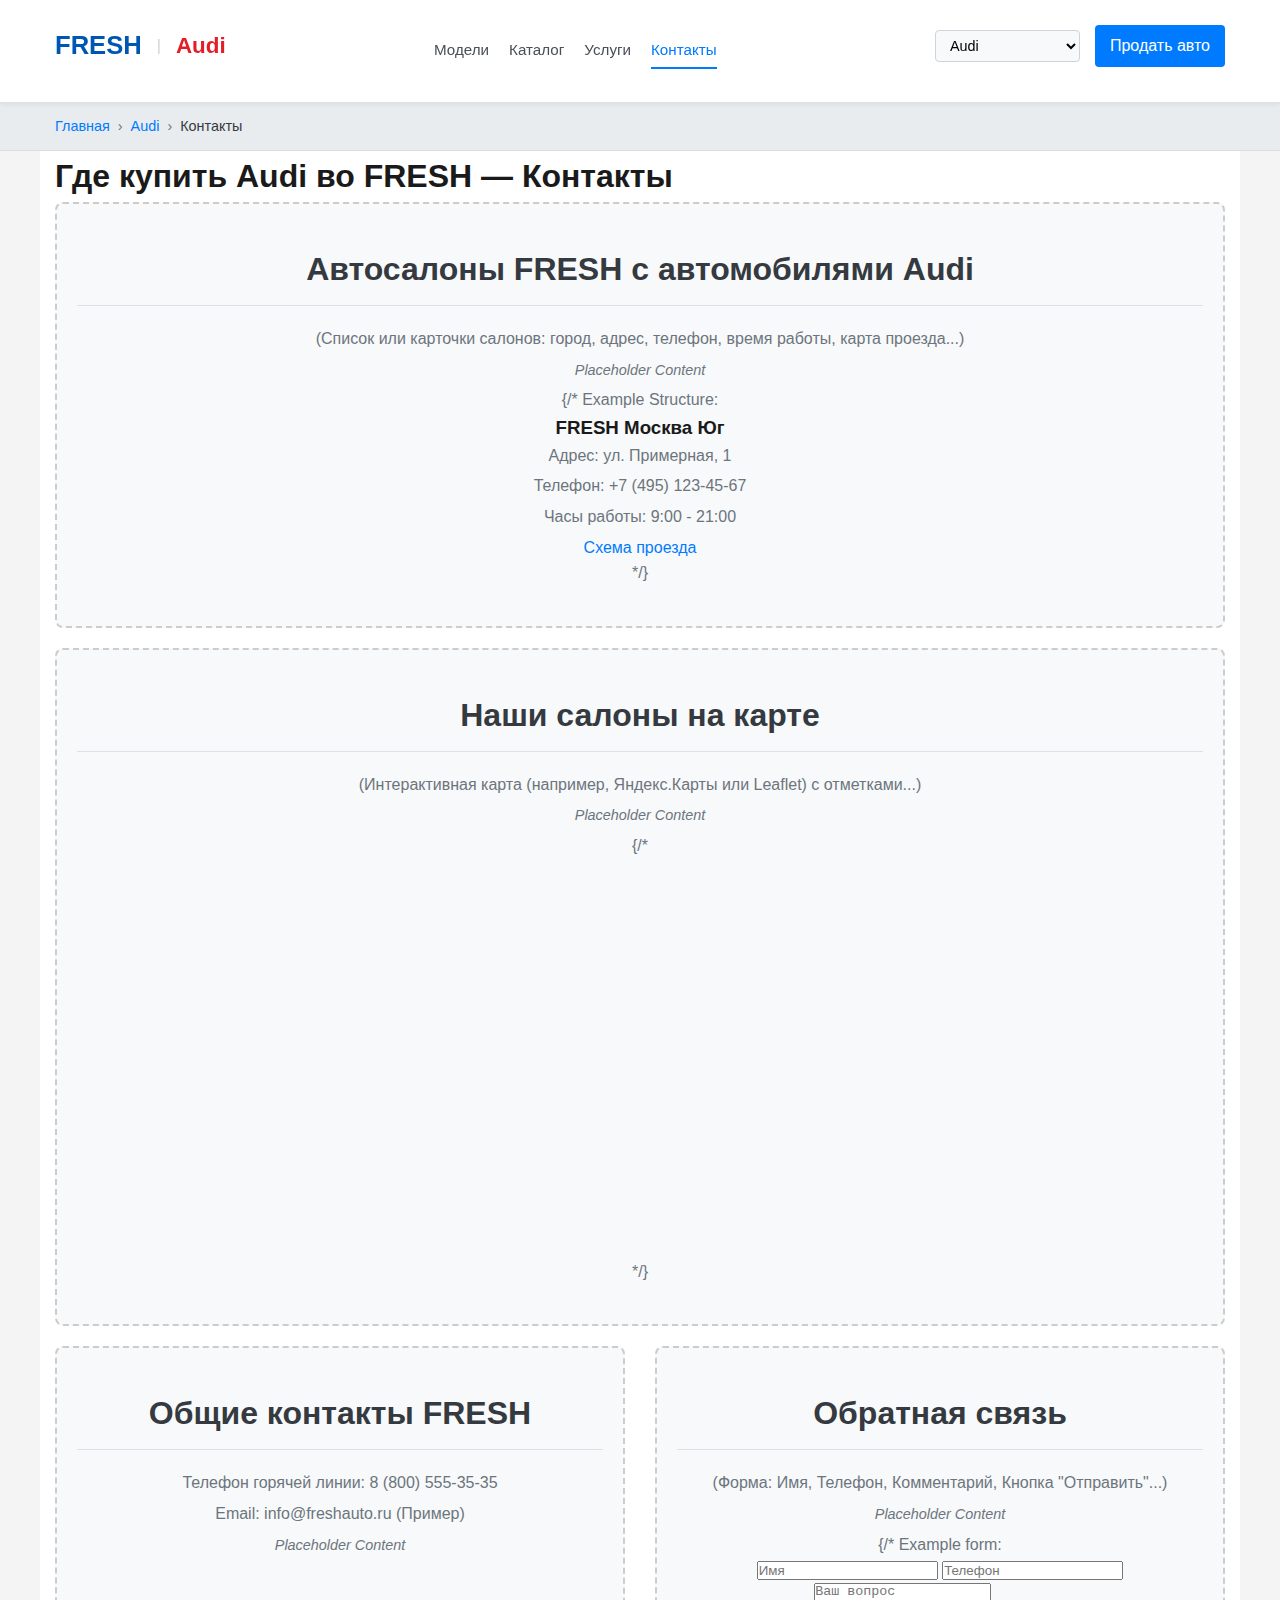
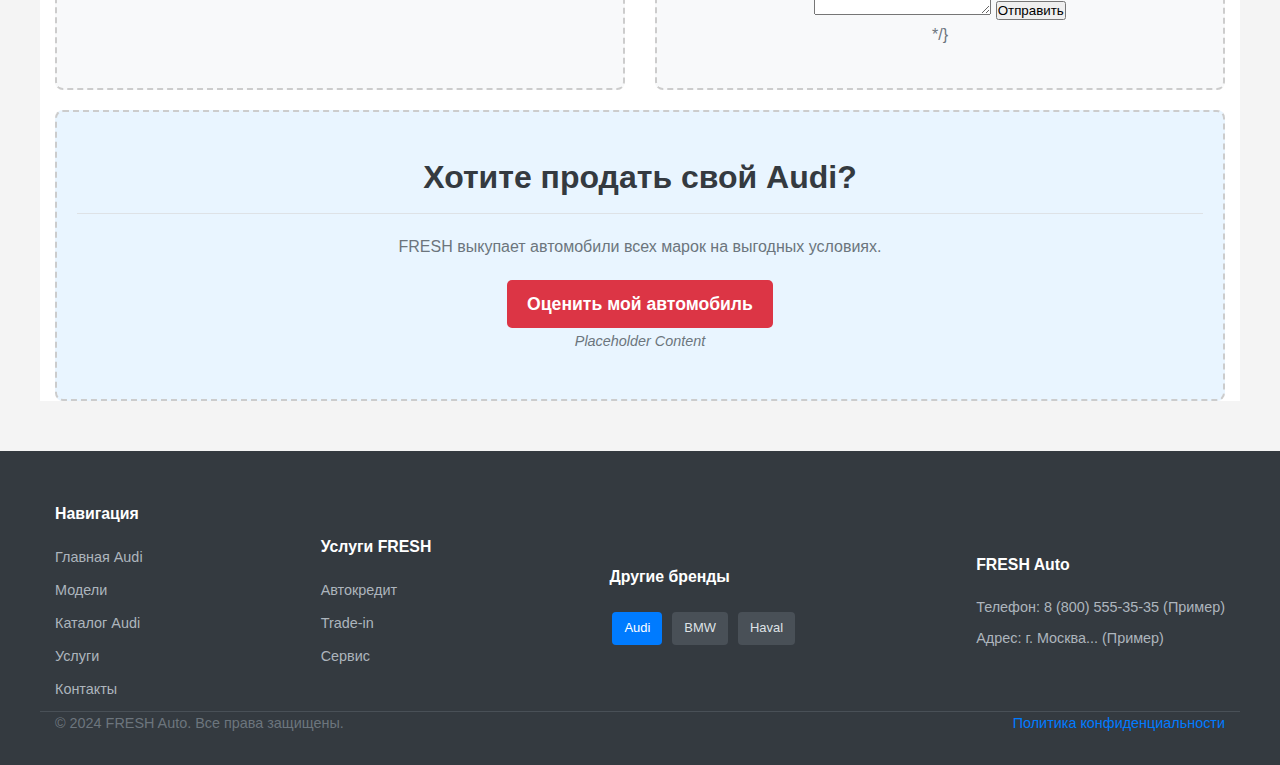
<file: contacts.html>
<!DOCTYPE html>
<html lang="ru">
<head>
    <meta charset="UTF-8">
    <meta name="viewport" content="width=device-width, initial-scale=1.0">
    <title>Где купить Audi во FRESH - Контакты</title>
    <link rel="stylesheet" href="style.css">
    <!-- TODO: Add Leaflet CSS if using interactive map -->
    <!-- <link rel="stylesheet" href="https://unpkg.com/leaflet@1.7.1/dist/leaflet.css" /> -->
</head>
<body>
    <header class="site-header">
         <div class="container header-container">
            <div class="logo-area">
                <a href="index.html" class="main-logo">FRESH</a>
                <span class="separator">|</span>
                <a href="index.html" class="brand-logo">
                    <span class="brand-name">Audi</span>
                </a>
            </div>
            <nav class="main-nav">
                 <ul>
                    <li><a href="index.html#models">Модели</a></li>
                    <li><a href="catalog.html">Каталог</a></li>
                    <li><a href="services.html">Услуги</a></li>
                    <li><a href="contacts.html" class="active">Контакты</a></li>
                </ul>
            </nav>
            <div class="header-actions">
                 <select class="brand-switcher" onchange="if(this.value) window.location.href=this.value;">
                    <option value="">Другой бренд...</option>
                    <option value="index.html" selected>Audi</option>
                    <option value="#">BMW (Пример)</option>
                    <option value="#">Haval (Пример)</option>
                </select>
                <a href="#" class="sell-button">Продать авто</a>
            </div>
        </div>
    </header>

    <main>
        <nav aria-label="breadcrumb" class="breadcrumbs">
            <div class="container">
                <ol>
                   <li><a href="index.html">Главная</a></li>
                   <li><a href="index.html">Audi</a></li>
                   <li><span>Контакты</span></li>
                </ol>
            </div>
        </nav>

        <div class="container content-area">
             <h1>Где купить Audi во FRESH — Контакты</h1>

             <section id="salons" class="content-block placeholder-block">
                <h2>Автосалоны FRESH с автомобилями Audi</h2>
                 <p>(Список или карточки салонов: город, адрес, телефон, время работы, карта проезда...)</p>
                <p><i>Placeholder Content</i></p>
                {/* Example Structure: 
                <div class="salon-card">
                    <h3>FRESH Москва Юг</h3>
                    <p>Адрес: ул. Примерная, 1</p>
                    <p>Телефон: +7 (495) 123-45-67</p>
                    <p>Часы работы: 9:00 - 21:00</p>
                    <a href="#">Схема проезда</a>
                </div>
                */}
            </section>

            <section id="map" class="content-block placeholder-block">
                <h2>Наши салоны на карте</h2>
                 <p>(Интерактивная карта (например, Яндекс.Карты или Leaflet) с отметками...)</p>
                 <p><i>Placeholder Content</i></p>
                 {/* <div id="map-container" style="height: 400px;"></div> */}
            </section>

            <div class="contacts-feedback-grid" style="display: grid; grid-template-columns: repeat(auto-fit, minmax(300px, 1fr)); gap: 30px;">
                 <section id="general-contacts" class="content-block placeholder-block">
                    <h2>Общие контакты FRESH</h2>
                    <p>Телефон горячей линии: 8 (800) 555-35-35</p>
                    <p>Email: info@freshauto.ru (Пример)</p>
                     <p><i>Placeholder Content</i></p>
                </section>

                 <section id="feedback-form" class="content-block placeholder-block">
                    <h2>Обратная связь</h2>
                    <p>(Форма: Имя, Телефон, Комментарий, Кнопка "Отправить"...)</p>
                     <p><i>Placeholder Content</i></p>
                     {/* Example form: 
                     <form>
                         <input type="text" placeholder="Имя">
                         <input type="tel" placeholder="Телефон">
                         <textarea placeholder="Ваш вопрос"></textarea>
                         <button type="submit">Отправить</button>
                     </form>
                     */}
                </section>
            </div>

            <section id="sell-cta" class="content-block placeholder-block" style="text-align: center; background-color: #e9f5ff;">
                <h2>Хотите продать свой Audi?</h2>
                <p>FRESH выкупает автомобили всех марок на выгодных условиях.</p>
                <a href="#" class="cta-button" style="margin-top: 15px;">Оценить мой автомобиль</a>
                 <p><i>Placeholder Content</i></p>
            </section>
        </div>
    </main>

    <footer class="site-footer">
        <!-- Footer content remains the same as index.html -->
       <div class="container footer-container">
            <div class="footer-column">
                <h3>Навигация</h3>
                <ul>
                   <li><a href="index.html">Главная Audi</a></li>
                   <li><a href="index.html#models">Модели</a></li>
                   <li><a href="catalog.html">Каталог Audi</a></li>
                   <li><a href="services.html">Услуги</a></li>
                   <li><a href="contacts.html">Контакты</a></li>
                </ul>
            </div>
            <div class="footer-column">
                <h3>Услуги FRESH</h3>
                <ul>
                  <li><a href="#">Автокредит</a></li>
                  <li><a href="#">Trade-in</a></li>
                  <li><a href="#">Сервис</a></li>
                </ul>
            </div>
             <div class="footer-column">
                <h3>Другие бренды</h3>
                <div class="footer-brands">
                    <a href="index.html" class="active">Audi</a>
                    <a href="#">BMW</a>
                    <a href="#">Haval</a>
                </div>
            </div>
             <div class="footer-column">
                <h3>FRESH Auto</h3>
                <p>Телефон: 8 (800) 555-35-35 (Пример)</p>
                <p>Адрес: г. Москва... (Пример)</p>
            </div>
        </div>
         <div class="container copyright">
            &copy; 2024 FRESH Auto. Все права защищены.
             <a href="#" style="margin-left: 15px;">Политика конфиденциальности</a>
        </div>
    </footer>

    <script src="script.js"></script>
    <!-- TODO: Add Leaflet JS if using interactive map -->
    <!-- <script src="https://unpkg.com/leaflet@1.7.1/dist/leaflet.js"></script> -->
    <!-- <script> /* Init map here */ </script> -->
</body>
</html>
</file>
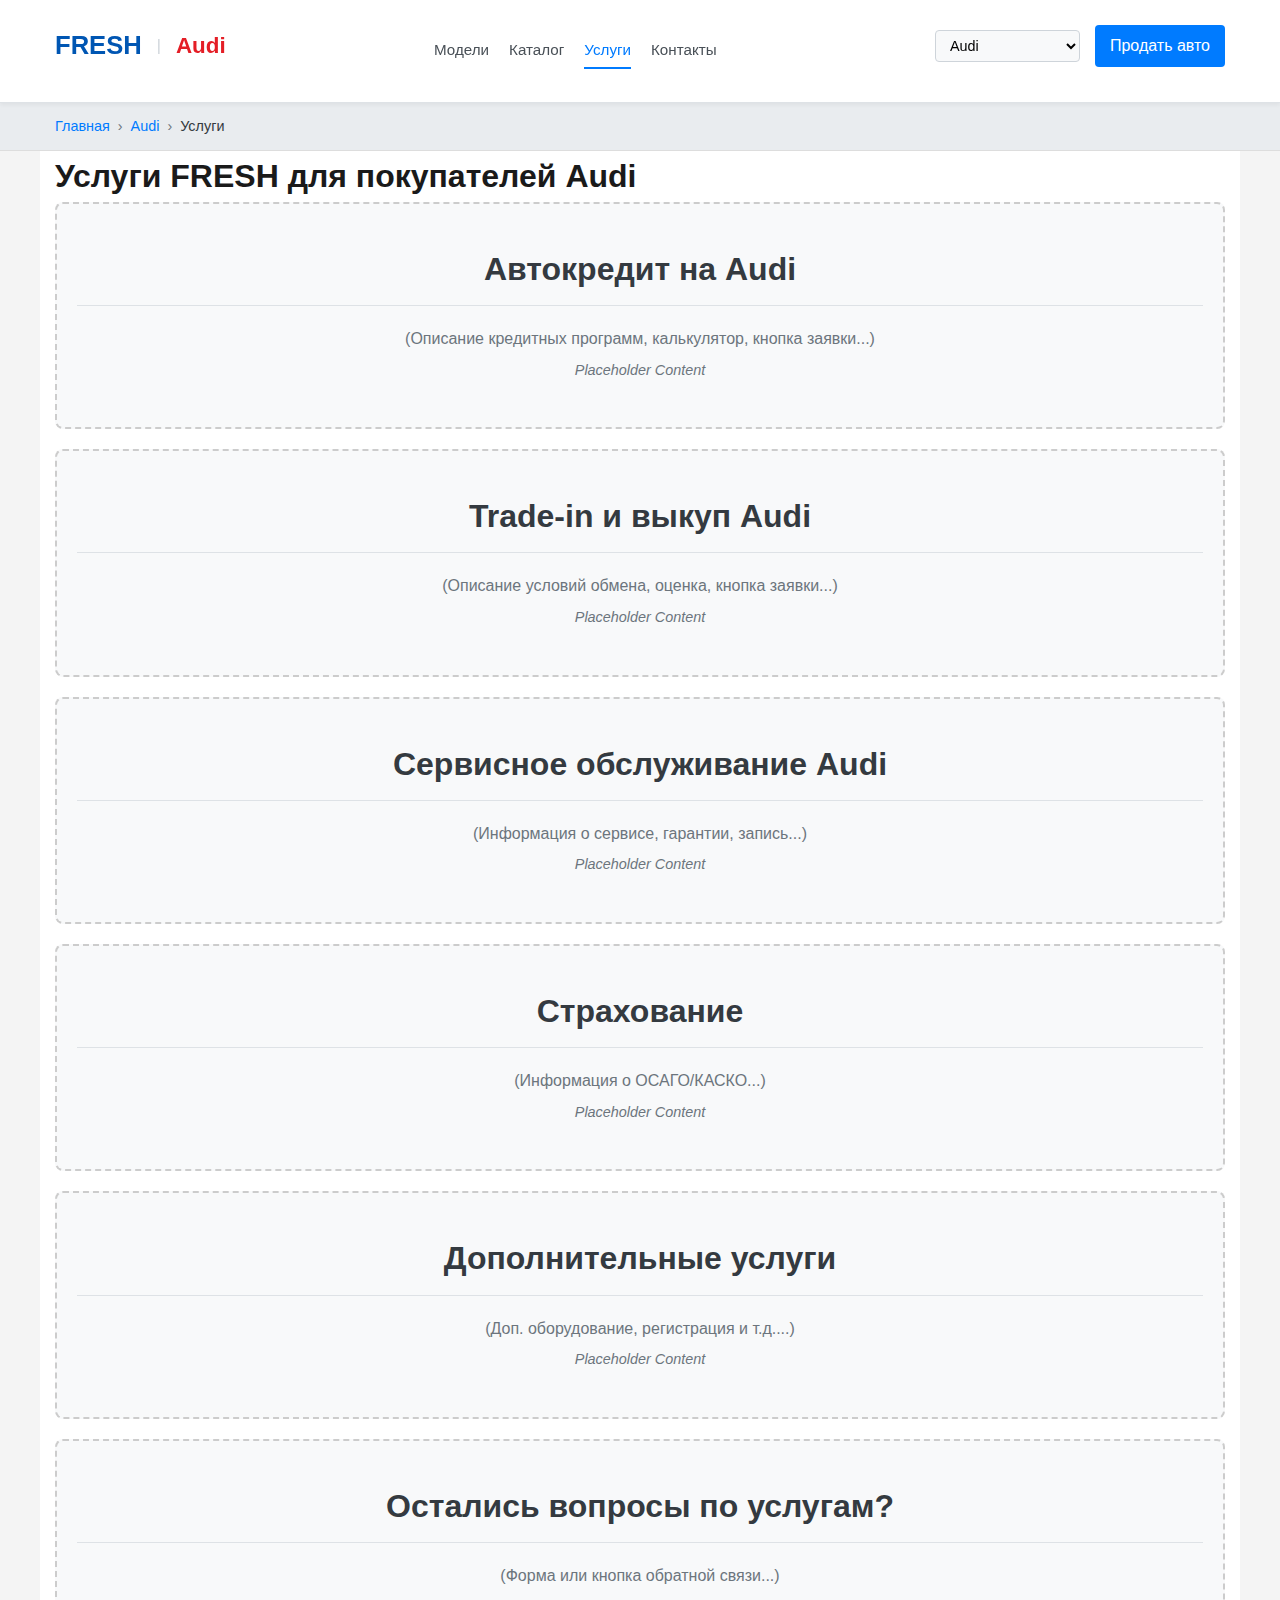
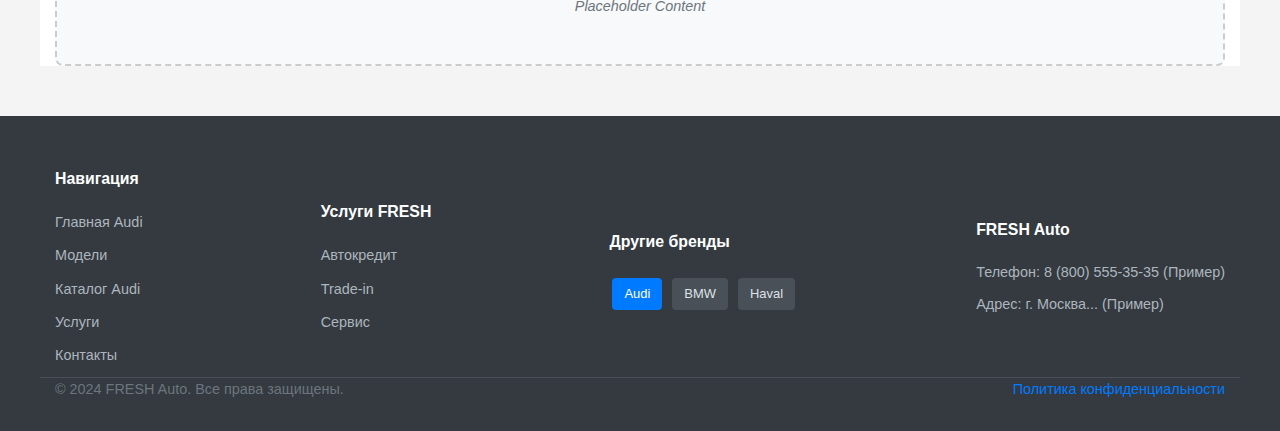
<file: services.html>
<!DOCTYPE html>
<html lang="ru">
<head>
    <meta charset="UTF-8">
    <meta name="viewport" content="width=device-width, initial-scale=1.0">
    <title>Услуги FRESH для покупателей Audi</title>
    <link rel="stylesheet" href="style.css">
</head>
<body>
    <header class="site-header">
        <div class="container header-container">
            <div class="logo-area">
                <a href="index.html" class="main-logo">FRESH</a>
                <span class="separator">|</span>
                <a href="index.html" class="brand-logo">
                    <span class="brand-name">Audi</span>
                </a>
            </div>
            <nav class="main-nav">
                 <ul>
                    <li><a href="index.html#models">Модели</a></li>
                    <li><a href="catalog.html">Каталог</a></li>
                    <li><a href="services.html" class="active">Услуги</a></li>
                    <li><a href="contacts.html">Контакты</a></li>
                </ul>
            </nav>
            <div class="header-actions">
                 <select class="brand-switcher" onchange="if(this.value) window.location.href=this.value;">
                    <option value="">Другой бренд...</option>
                    <option value="index.html" selected>Audi</option>
                    <option value="#">BMW (Пример)</option>
                    <option value="#">Haval (Пример)</option>
                </select>
                <a href="#" class="sell-button">Продать авто</a>
            </div>
        </div>
    </header>

    <main>
        <nav aria-label="breadcrumb" class="breadcrumbs">
            <div class="container">
                <ol>
                    <li><a href="index.html">Главная</a></li>
                    <li><a href="index.html">Audi</a></li>
                    <li><span>Услуги</span></li>
                </ol>
            </div>
        </nav>

        <div class="container content-area">
             <h1>Услуги FRESH для покупателей Audi</h1>

             <section id="credit" class="content-block placeholder-block">
                <h2>Автокредит на Audi</h2>
                <p>(Описание кредитных программ, калькулятор, кнопка заявки...)</p>
                <p><i>Placeholder Content</i></p>
            </section>

            <section id="tradein" class="content-block placeholder-block">
                <h2>Trade-in и выкуп Audi</h2>
                <p>(Описание условий обмена, оценка, кнопка заявки...)</p>
                <p><i>Placeholder Content</i></p>
            </section>

            <section id="service" class="content-block placeholder-block">
                <h2>Сервисное обслуживание Audi</h2>
                <p>(Информация о сервисе, гарантии, запись...)</p>
                <p><i>Placeholder Content</i></p>
            </section>

             <section id="insurance" class="content-block placeholder-block">
                <h2>Страхование</h2>
                <p>(Информация о ОСАГО/КАСКО...)</p>
                <p><i>Placeholder Content</i></p>
            </section>

            <section id="other-services" class="content-block placeholder-block">
                <h2>Дополнительные услуги</h2>
                 <p>(Доп. оборудование, регистрация и т.д....)</p>
                <p><i>Placeholder Content</i></p>
            </section>

             <section id="cta-services" class="content-block placeholder-block">
                <h2>Остались вопросы по услугам?</h2>
                <p>(Форма или кнопка обратной связи...)</p>
                 <p><i>Placeholder Content</i></p>
            </section>
        </div>
    </main>

    <footer class="site-footer">
       <div class="container footer-container">
            <div class="footer-column">
                <h3>Навигация</h3>
                <ul>
                   <li><a href="index.html">Главная Audi</a></li>
                   <li><a href="index.html#models">Модели</a></li>
                   <li><a href="catalog.html">Каталог Audi</a></li>
                   <li><a href="services.html">Услуги</a></li>
                   <li><a href="contacts.html">Контакты</a></li>
                </ul>
            </div>
            <div class="footer-column">
                <h3>Услуги FRESH</h3>
                <ul>
                  <li><a href="#">Автокредит</a></li>
                  <li><a href="#">Trade-in</a></li>
                  <li><a href="#">Сервис</a></li>
                </ul>
            </div>
             <div class="footer-column">
                <h3>Другие бренды</h3>
                <div class="footer-brands">
                    <a href="index.html" class="active">Audi</a>
                    <a href="#">BMW</a>
                    <a href="#">Haval</a>
                </div>
            </div>
             <div class="footer-column">
                <h3>FRESH Auto</h3>
                <p>Телефон: 8 (800) 555-35-35 (Пример)</p>
                <p>Адрес: г. Москва... (Пример)</p>
            </div>
        </div>
         <div class="container copyright">
            &copy; 2024 FRESH Auto. Все права защищены.
             <a href="#" style="margin-left: 15px;">Политика конфиденциальности</a>
        </div>
    </footer>

    <script src="script.js"></script>
</body>
</html>
</file>
<file: style.css>
/* Basic Reset & Body */
* {
    box-sizing: border-box;
    margin: 0;
    padding: 0;
}

body {
    font-family: -apple-system, BlinkMacSystemFont, "Segoe UI", Roboto, "Helvetica Neue", Arial, sans-serif;
    line-height: 1.6;
    color: #333;
    background-color: #f8f9fa; /* Lighter gray background */
}

a {
    color: #007bff;
    text-decoration: none;
}

a:hover {
    text-decoration: underline;
}

img {
    max-width: 100%;
    height: auto;
    display: block;
}

/* Container */
.container {
    max-width: 1200px;
    margin: 0 auto;
    padding: 0 15px;
}

/* Header */
.site-header {
    background-color: #fff;
    padding: 10px 0;
    border-bottom: 1px solid #dee2e6;
    position: sticky;
    top: 0;
    z-index: 1000; /* Ensure header is above other content */
    box-shadow: 0 2px 4px rgba(0,0,0,0.05);
}

.header-container {
    display: flex;
    justify-content: space-between;
    align-items: center;
    flex-wrap: wrap; /* Allow wrapping on smaller screens */
}

.logo-area {
    display: flex;
    align-items: center;
    margin-bottom: 10px; /* Spacing when wrapped */
}

.main-logo {
    font-weight: bold;
    font-size: 1.6em;
    color: #0056b3;
}

.separator {
    margin: 0 15px;
    color: #ced4da;
}

.brand-logo {
    display: flex;
    align-items: center;
}

.brand-logo-img {
    height: 35px; /* Adjust as needed */
    margin-right: 10px;
}

.brand-name {
    font-weight: 600; /* Slightly bolder */
    font-size: 1.4em;
    color: #e41e26; /* Example Audi Red - Use brand specific color */
}

.main-nav {
     margin-bottom: 10px; /* Spacing when wrapped */
}

.main-nav ul {
    list-style: none;
    display: flex;
    flex-wrap: wrap; /* Allow nav items to wrap */
}

.main-nav li {
    margin-left: 25px;
}
.main-nav li:first-child {
    margin-left: 0;
}

.main-nav a {
    color: #495057;
    font-weight: 500;
    padding: 5px 0;
    display: block;
}
.main-nav a:hover,
.main-nav a.active /* Add active class via JS if needed */
{ 
     color: #007bff;
     text-decoration: none;
     border-bottom: 2px solid #007bff;
}


.header-actions {
    display: flex;
    align-items: center;
    margin-left: auto; /* Push actions to the right */
    margin-bottom: 10px; /* Spacing when wrapped */
}

.brand-switcher {
    margin-right: 15px;
    padding: 6px 10px;
    border-radius: 4px;
    border: 1px solid #ced4da;
    font-size: 0.9em;
    background-color: #f8f9fa;
}

.sell-button {
    background-color: #007bff;
    color: #fff;
    padding: 8px 15px;
    border-radius: 4px;
    font-weight: 500;
    white-space: nowrap;
    transition: background-color 0.2s ease;
}

.sell-button:hover {
    background-color: #0056b3;
    text-decoration: none;
}

/* Breadcrumbs */
.breadcrumbs {
    background-color: #e9ecef; /* Light grey background */
    padding: 12px 0;
    font-size: 0.9em;
    border-bottom: 1px solid #ddd;
}

.breadcrumbs ol {
    list-style: none;
    display: flex;
    flex-wrap: wrap;
    padding: 0;
    margin: 0;
}

.breadcrumbs li::after {
    content: '›';
    margin: 0 8px;
    color: #6c757d;
}

.breadcrumbs li:last-child::after {
    content: '';
    margin: 0;
}

.breadcrumbs a {
    color: #007bff;
}
.breadcrumbs a:hover {
    text-decoration: underline;
}

.breadcrumbs span { /* Current page */
    color: #343a40;
    font-weight: 500;
}


/* Hero Block */
.hero-block {
    position: relative;
    text-align: center;
    color: #fff;
    min-height: 450px; /* Slightly taller */
    display: flex;
    align-items: center;
    justify-content: center;
    overflow: hidden;
    background-color: #343a40; /* Dark fallback */
}

.hero-bg {
    position: absolute;
    top: 0;
    left: 0;
    width: 100%;
    height: 100%;
    object-fit: cover;
    z-index: 1; /* BG image */
    opacity: 0.35; /* Adjust darkness */
}

.hero-content {
    position: relative; /* Content above BG */
    z-index: 2;
    /* background: rgba(0, 0, 0, 0.4); Optional darker overlay */
    padding: 40px 20px;
    border-radius: 8px;
    max-width: 800px;
}


.hero-content h1 {
    font-size: 3.5em; /* Larger title */
    margin-bottom: 20px;
    font-weight: 700;
    text-shadow: 1px 1px 3px rgba(0,0,0,0.5);
}

.hero-content p {
    font-size: 1.25em;
    margin-bottom: 30px;
    line-height: 1.7;
     text-shadow: 1px 1px 2px rgba(0,0,0,0.4);
}

.cta-button {
    background-color: #007bff;
    color: #fff;
    padding: 14px 30px;
    border-radius: 5px;
    font-size: 1.1em;
    font-weight: bold;
    transition: background-color 0.2s ease, transform 0.2s ease;
    display: inline-block;
}
.cta-button:hover {
    background-color: #0056b3;
    text-decoration: none;
    transform: translateY(-2px);
    box-shadow: 0 4px 8px rgba(0,0,0,0.15);
}


/* Content Area */
.content-area {
    padding-top: 40px;
    padding-bottom: 40px;
    background-color: #fff; /* White background for content sections */
}

.content-block {
    margin-bottom: 50px;
    padding: 25px;
    border: 1px solid #e9ecef;
    border-radius: 8px;
    background-color: #fff;
}

.content-block h2 {
    font-size: 2em; /* Larger section titles */
    font-weight: 600;
    margin-bottom: 20px;
    padding-bottom: 10px;
    border-bottom: 1px solid #dee2e6; /* Subtle border */
    color: #343a40;
}

.placeholder-block {
    background-color: #f8f9fa;
    border-style: dashed;
    text-align: center;
    padding: 40px 20px;
    color: #6c757d;
}
.placeholder-block p {
    margin-bottom: 5px;
}
.placeholder-block i {
     font-size: 0.9em;
}

/* Model Grid */
.model-grid {
    display: grid;
    grid-template-columns: repeat(auto-fit, minmax(220px, 1fr)); /* Slightly larger min size */
    gap: 25px;
}

.model-card {
    border: 1px solid #dee2e6;
    border-radius: 8px;
    overflow: hidden;
    text-align: center;
    background-color: #fff;
    transition: box-shadow 0.3s ease, transform 0.3s ease;
}
.model-card:hover {
    box-shadow: 0 5px 15px rgba(0,0,0,0.1);
    transform: translateY(-5px);
}

.model-card img {
    width: 100%;
    height: 160px;
    object-fit: cover;
}
.model-card h3 {
    margin: 15px 10px 5px;
    font-size: 1.3em;
    font-weight: 600;
    color: #343a40;
}
.model-card p {
    font-size: 0.95em;
    color: #6c757d;
    margin-bottom: 15px;
    padding: 0 10px;
}
.model-card a {
    display: block;
    padding: 10px;
    background-color: #f8f9fa;
    color: #007bff;
    font-weight: 500;
    border-top: 1px solid #dee2e6;
    transition: background-color 0.2s ease;
}
.model-card a:hover {
    background-color: #e9ecef;
    text-decoration: none;
}

/* Catalog Layout Example */
.catalog-layout {
    display: flex;
    flex-wrap: wrap;
    gap: 30px;
}
.filters {
    flex: 1 1 250px; /* Flex basis 250px, can grow/shrink */
    min-width: 220px;
    border: 1px solid #dee2e6;
    padding: 20px;
    border-radius: 8px;
    background-color: #f8f9fa;
}
.filters h2 {
    font-size: 1.5em;
    margin-bottom: 15px;
    border-bottom: 1px solid #ced4da;
    padding-bottom: 8px;
}
.car-listing {
    flex: 3 1 600px; /* Take more space */
}
.car-listing h2 {
     font-size: 1.5em;
     margin-bottom: 15px;
}
/* Car Card (similar to model card, adjust as needed) */
.car-card {
    border: 1px solid #dee2e6;
    border-radius: 8px;
    overflow: hidden;
    margin-bottom: 20px;
    background-color: #fff;
    display: flex; /* Layout for image and text */
    flex-direction: column;
    transition: box-shadow 0.3s ease;
}
.car-card:hover {
     box-shadow: 0 5px 15px rgba(0,0,0,0.08);
}

.car-card img {
    width: 100%;
    height: 200px;
    object-fit: cover;
}

.car-card .car-details {
    padding: 15px;
}

.car-card h3 {
    font-size: 1.4em;
    font-weight: 600;
    margin-bottom: 5px;
}
.car-card .price {
    font-size: 1.5em;
    font-weight: bold;
    color: #28a745; /* Green price */
    margin-bottom: 10px;
}
.car-card .specs p {
     font-size: 0.9em;
     color: #6c757d;
     margin-bottom: 3px;
}
.car-card a {
     display: inline-block;
     margin-top: 15px;
     padding: 8px 15px;
     background-color: #007bff;
     color: #fff;
     border-radius: 4px;
}
.car-card a:hover {
     background-color: #0056b3;
     text-decoration: none;
}


/* Footer */
.site-footer {
    background-color: #343a40; /* Dark background */
    color: #adb5bd; /* Light grey text */
    padding: 50px 0 30px;
    margin-top: 50px;
    font-size: 0.9em;
}

.footer-container {
    display: grid;
    grid-template-columns: repeat(auto-fit, minmax(220px, 1fr)); /* Responsive columns */
    gap: 40px;
    margin-bottom: 40px;
}

.footer-column h3 {
    color: #fff;
    font-size: 1.1em;
    font-weight: 600;
    margin-bottom: 20px;
}

.footer-column ul {
    list-style: none;
    padding: 0;
    margin: 0;
}

.footer-column li {
    margin-bottom: 10px;
}

.footer-column a {
    color: #adb5bd;
    transition: color 0.2s ease;
}

.footer-column a:hover {
    color: #fff;
    text-decoration: none;
}

.footer-column p {
    margin-bottom: 10px;
    line-height: 1.5;
}

.footer-brands a {
    display: inline-block;
    background-color: #495057;
    color: #dee2e6;
    padding: 6px 12px;
    margin: 3px;
    border-radius: 4px;
    font-size: 0.9em;
    transition: background-color 0.2s ease;
}

.footer-brands a.active {
    background-color: #007bff;
    color: #fff;
}

.footer-brands a:hover {
    background-color: #6c757d;
    text-decoration: none;
    color: #fff;
}

.copyright {
    text-align: center;
    padding-top: 25px;
    border-top: 1px solid #495057; /* Separator line */
    color: #6c757d; /* Dimmer text for copyright */
}

/* Basic Responsive Adjustments */
@media (max-width: 992px) {
    .hero-content h1 { font-size: 2.8em; }
    .hero-content p { font-size: 1.15em; }
    .content-block h2 { font-size: 1.8em; }
}

@media (max-width: 768px) {
    .header-container {
        flex-direction: column;
        align-items: flex-start;
    }
    .main-nav {
        order: 3; /* Move nav below logo and actions */
        width: 100%;
        margin-top: 15px;
        display: none; /* Hide by default for mobile - Needs JS toggle */
    }
    .main-nav ul {
        flex-direction: column;
        align-items: flex-start;
    }
    .main-nav li {
        margin-left: 0;
        margin-bottom: 5px;
        width: 100%;
    }
    .main-nav a {
        padding: 8px 0;
        border-bottom: 1px solid #eee;
    }
     .main-nav a:hover, .main-nav a.active {
        border-bottom: 1px solid #007bff;
     }

    .header-actions {
        order: 2; /* Actions after logo */
        margin-left: 0; /* Reset margin */
        width: 100%;
        justify-content: space-between;
        margin-top: 10px;
    }
    .logo-area {
        width: 100%; /* Ensure logo takes full width */
        margin-bottom: 10px;
    }

    .hero-content h1 { font-size: 2.2em; }
    .hero-content p { font-size: 1.05em; }
    .cta-button { padding: 12px 25px; font-size: 1em; }

    .catalog-layout {
        flex-direction: column;
    }
    .filters {
        flex-basis: auto; /* Reset flex basis */
        width: 100%;
    }
    .car-listing {
        flex-basis: auto;
    }

    .footer-container {
        grid-template-columns: repeat(auto-fit, minmax(180px, 1fr));
        gap: 25px;
    }
}

@media (max-width: 480px) {
    .hero-content h1 { font-size: 1.8em; }
    .hero-content p { font-size: 1em; }
    .cta-button { padding: 10px 20px; font-size: 0.9em; }
    .model-grid {
        grid-template-columns: repeat(auto-fit, minmax(150px, 1fr));
        gap: 15px;
    }
    .model-card h3 { font-size: 1.1em; }
}

/* Primary Nav (Red Bar) */
.primary-nav-wrapper {
    background-color: #c8102e; /* Example Red */
    padding: 8px 0;
}
.primary-nav ul {
    list-style: none;
    display: flex;
    justify-content: center; /* Center items */
    flex-wrap: wrap;
    gap: 5px 20px; /* Row and column gap */
}
.primary-nav li {
    margin: 0;
}
.primary-nav a {
    color: #fff;
    font-size: 0.9em;
    padding: 5px 10px;
    white-space: nowrap;
    border-radius: 4px;
}
.primary-nav a:hover {
    background-color: rgba(255, 255, 255, 0.15);
    text-decoration: none;
}

/* Adjust Header Container Spacing */
.site-header .header-container {
    padding-top: 15px;
    padding-bottom: 15px;
}

/* Advantages Block */
.advantages-grid {
    display: grid;
    grid-template-columns: repeat(auto-fit, minmax(300px, 1fr));
    gap: 25px;
}
.advantage-card {
    background-color: #f8f9fa; /* Light background */
    padding: 25px;
    border-radius: 12px; /* More rounded */
    display: flex;
    align-items: flex-start;
    gap: 15px;
    border: 1px solid #e9ecef;
}
.advantage-card .icon {
    flex-shrink: 0;
    /* Placeholder for icon */
    width: 40px;
    height: 40px;
    background-color: #dee2e6;
    border-radius: 8px;
    display: flex;
    align-items: center;
    justify-content: center;
    font-size: 0.8em;
    color: #6c757d;
}
.advantage-card h3 {
    margin-bottom: 5px;
    font-size: 1.1em;
    font-weight: 600;
}
.advantage-card p {
    font-size: 0.95em;
    color: #495057;
    line-height: 1.5;
}

/* Popular Cars (Fresh Style) */
.popular-cars-grid {
    display: grid;
    grid-template-columns: repeat(auto-fit, minmax(280px, 1fr));
    gap: 25px;
}

.car-card-fresh {
    border: 1px solid #e9ecef;
    border-radius: 12px;
    overflow: hidden;
    background-color: #fff;
    transition: box-shadow 0.3s ease;
}
.car-card-fresh:hover {
    box-shadow: 0 8px 20px rgba(0,0,0,0.08);
}

.car-card-fresh .image-link {
    display: block;
    position: relative;
}
.car-card-fresh img {
    width: 100%;
    height: 200px; /* Adjust height as needed */
    object-fit: cover;
    display: block;
}
/* .car-card-fresh .play-icon { ... styles for play icon overlay ... } */

.car-card-fresh .car-details {
    padding: 15px;
}

.car-card-fresh .title-year {
    display: flex;
    justify-content: space-between;
    align-items: baseline;
    margin-bottom: 8px;
}

.car-card-fresh .car-title {
    font-size: 1.1em;
    font-weight: 600;
    color: #343a40;
    margin-right: 10px;
}
.car-card-fresh .car-title:hover {
    color: #007bff;
    text-decoration: none;
}

.car-card-fresh .car-year {
    font-size: 0.95em;
    color: #6c757d;
}

.car-card-fresh .price {
    font-size: 1.4em;
    font-weight: 700; /* Bolder price */
    color: #212529;
    margin-bottom: 10px;
}

.car-card-fresh .specs {
    font-size: 0.9em;
    color: #6c757d;
    margin-bottom: 12px;
    line-height: 1.4;
}

.car-card-fresh .location-credit {
    display: flex;
    justify-content: space-between;
    align-items: center;
    font-size: 0.9em;
}

.car-card-fresh .location {
    color: #6c757d;
}

.car-card-fresh .credit-link {
    color: #007bff;
    font-weight: 500;
}
.car-card-fresh .credit-link:hover {
    color: #0056b3;
    text-decoration: none;
}

/* Reviews Block */
.reviews-container {
    display: grid;
    grid-template-columns: repeat(auto-fit, minmax(300px, 1fr));
    gap: 25px;
    /* Add styles for carousel wrapper if implementing JS slider */
}

.review-card {
    border: 1px solid #e9ecef;
    border-radius: 8px;
    padding: 20px;
    background-color: #f8f9fa;
}

.review-card .rating {
    font-size: 1.2em;
    color: #ffc107; /* Yellow stars */
    margin-bottom: 10px;
}

.review-card blockquote {
    font-style: italic;
    color: #495057;
    margin-bottom: 10px;
    border-left: 3px solid #ced4da;
    padding-left: 15px;
}

.review-card cite {
    display: block;
    font-size: 0.9em;
    color: #6c757d;
    text-align: right;
}

/* Videos Block */
.videos-grid {
    display: grid;
    grid-template-columns: repeat(auto-fit, minmax(250px, 1fr));
    gap: 25px;
}
.video-placeholder a {
    display: block;
    border: 1px solid #dee2e6;
    border-radius: 8px;
    overflow: hidden;
    text-align: center;
    color: #343a40;
}
.video-placeholder a:hover {
    box-shadow: 0 4px 10px rgba(0,0,0,0.07);
    text-decoration: none;
}
.video-placeholder img {
    width: 100%;
    height: 150px;
    object-fit: cover;
}
.video-placeholder p {
    padding: 10px;
    font-size: 0.95em;
    font-weight: 500;
}

/* Articles Block */
.articles-grid {
    display: grid;
    grid-template-columns: repeat(auto-fit, minmax(300px, 1fr));
    gap: 25px;
}
.article-card a {
    display: block;
    border: 1px solid #e9ecef;
    border-radius: 12px;
    overflow: hidden;
    background-color: #fff;
    transition: box-shadow 0.3s ease;
    color: inherit; /* Inherit text color */
}
.article-card a:hover {
    box-shadow: 0 8px 20px rgba(0,0,0,0.08);
    text-decoration: none;
}
.article-card img {
    width: 100%;
    height: 180px;
    object-fit: cover;
}
.article-card .article-content {
    padding: 15px;
}
.article-card h3 {
    font-size: 1.15em;
    font-weight: 600;
    margin-bottom: 10px;
    line-height: 1.4;
}
.article-card .meta {
    font-size: 0.85em;
    color: #6c757d;
}
.article-card .meta span {
    margin-right: 15px;
}
.view-all-link {
    font-size: 0.95em;
    font-weight: 500;
}

/* Ensure content blocks don't use placeholder styles anymore if filled */
.content-block.placeholder-block { /* Keep placeholder styles specific */
     background-color: #f8f9fa;
     border-style: dashed;
     text-align: center;
     padding: 40px 20px;
     color: #6c757d;
}

/* General Styles */
body {
    font-family: sans-serif;
    margin: 0;
    color: #333;
    background-color: #f4f4f4;
}

.container {
    max-width: 1200px;
    margin: 0 auto;
    padding: 0 15px;
}

h1, h2, h3 {
    color: #1a1a1a;
}

a {
    color: #007bff; /* Blue links */
    text-decoration: none;
}

a:hover {
    text-decoration: underline;
}

img {
    max-width: 100%;
    height: auto;
    display: block; /* Prevent bottom spacing */
}

.cta-button {
    display: inline-block;
    background-color: #dc3545; /* Red button */
    color: white;
    padding: 10px 20px;
    border-radius: 5px;
    text-align: center;
    font-weight: bold;
    margin-top: 15px;
}

.cta-button:hover {
    background-color: #c82333; /* Darker red on hover */
    text-decoration: none;
}

/* --- Secondary Header (Freshauto Style) --- */
.secondary-header {
    background-color: #fff;
    border-bottom: 1px solid #eee;
    padding: 15px 0;
}

.header-container {
    display: flex;
    align-items: center;
    justify-content: space-between;
}

.header-left {
    display: flex;
    align-items: center;
}

.menu-toggle {
    background: none;
    border: none;
    font-size: 1.5em;
    margin-right: 15px;
    cursor: pointer;
    /* Hide on larger screens - Add media query later */
}

.logo {
    background-color: #2a6dff; /* Blue background for logo */
    color: white;
    padding: 8px 15px;
    border-radius: 20px;
    font-weight: bold;
    font-size: 1.2em;
    margin-right: 15px;
    text-decoration: none;
}
.logo:hover {
    text-decoration: none;
}

.search-button {
    background-color: #f8f9fa; /* Light grey background */
    border: 1px solid #dee2e6;
    padding: 8px 15px;
    border-radius: 20px;
    display: flex;
    align-items: center;
    cursor: pointer;
    color: #495057;
}

.search-button svg {
    margin-right: 8px;
}

.main-nav {
    flex-grow: 1; /* Allows nav to take up space */
    margin: 0 20px;
}

.main-nav ul {
    list-style: none;
    padding: 0;
    margin: 0;
    display: flex;
    justify-content: center; /* Center nav items */
    flex-wrap: wrap; /* Allow wrapping on smaller screens */
}

.main-nav li {
    margin: 0 10px; /* Adjust spacing */
}

.main-nav a {
    color: #495057; /* Grey text for links */
    font-size: 0.95em;
}

.main-nav a:hover {
    color: #007bff;
}

.header-right {
    display: flex;
    align-items: center;
}

.location-phone, .login-button {
    background-color: #f8f9fa; /* Light grey background */
    border: 1px solid #dee2e6;
    border-radius: 20px;
    padding: 8px 15px;
    margin-left: 10px;
    display: flex;
    align-items: center;
    color: #495057;
    cursor: pointer;
}

.location-phone button {
    background: none;
    border: none;
    display: flex;
    align-items: center;
    cursor: pointer;
    padding: 0 5px;
    color: #495057;
}

.location-phone svg, .login-button svg {
    margin-right: 8px;
}

.location-button span, .login-button span {
    font-size: 0.95em;
}

.more-options-button {
    font-weight: bold;
    color: #007bff;
    font-size: 1.2em;
    padding: 0 5px;
}

/* --- Hero Section --- */
.hero {
    position: relative;
    color: white;
    text-align: center;
    min-height: 400px; /* Adjust as needed */
    display: flex;
    align-items: center;
    justify-content: center;
    overflow: hidden; /* Ensures bg image doesn't overflow */
}

.hero-bg {
    position: absolute;
    top: 0;
    left: 0;
    width: 100%;
    height: 100%;
    object-fit: cover; /* Cover the area */
    z-index: -1;
    opacity: 0.7; /* Dim the image slightly */
    background-color: #333; /* Fallback color */
}

.hero-content h1 {
    font-size: 2.8em;
    margin-bottom: 10px;
    color: white;
    text-shadow: 1px 1px 3px rgba(0,0,0,0.5);
}

.hero-content p {
    font-size: 1.2em;
    margin-bottom: 20px;
    text-shadow: 1px 1px 3px rgba(0,0,0,0.5);
}

.hero .cta-button {
    background-color: white;
    color: #dc3545;
    padding: 12px 25px;
}
.hero .cta-button:hover {
    background-color: #eee;
}

/* --- Section Styling (General) --- */
section {
    padding: 40px 0;
}

section:nth-child(odd) {
    background-color: white;
}

section h2 {
    text-align: center;
    margin-bottom: 30px;
    font-size: 1.8em;
}

/* --- Advantages Section --- */
.advantages-grid {
    display: grid;
    grid-template-columns: repeat(auto-fit, minmax(250px, 1fr)); /* Responsive grid */
    gap: 20px;
}

.advantage-card {
    background-color: #f8f9fa;
    padding: 20px;
    border-radius: 8px;
    text-align: center;
    border: 1px solid #eee;
}

.advantage-card svg { /* Placeholder for icons */
    fill: #007bff;
    margin-bottom: 10px;
    background-color: #e0e0e0;
    border-radius: 50%;
    padding: 5px;
}

.advantage-card h3 {
    font-size: 1.1em;
    margin-bottom: 10px;
}

.advantage-card p {
    font-size: 0.9em;
    color: #666;
}

/* --- Models Section --- */
.models-grid {
    display: grid;
    grid-template-columns: repeat(auto-fit, minmax(280px, 1fr));
    gap: 25px;
    margin-bottom: 25px;
}

.model-card {
    border: 1px solid #ddd;
    border-radius: 8px;
    overflow: hidden;
    text-align: center;
    background-color: white;
    padding-bottom: 15px;
}

.model-card img {
    width: 100%;
    height: 200px; /* Fixed height for consistency */
    object-fit: cover;
}

.model-card h3 {
    margin: 15px 0 5px;
    font-size: 1.3em;
}

.model-card p {
    color: #555;
    margin-bottom: 15px;
}

.model-card a {
    display: inline-block;
    padding: 8px 15px;
    background-color: #f1f1f1;
    border-radius: 5px;
    color: #333;
}

.model-card a:hover {
    background-color: #e0e0e0;
    text-decoration: none;
}

.models-section .cta-button {
    display: block;
    width: fit-content;
    margin: 20px auto 0;
}


/* --- Cars Section (Freshauto Style Cards) --- */
.cars-grid {
    display: grid;
    grid-template-columns: repeat(auto-fit, minmax(300px, 1fr));
    gap: 25px;
    margin-bottom: 25px;
}

.car-card {
    border: 1px solid #e0e0e0;
    border-radius: 8px;
    background-color: #fff;
    overflow: hidden;
    display: flex;
    flex-direction: column;
}

.car-card img {
    width: 100%;
    height: 220px;
    object-fit: cover;
}

.car-info {
    padding: 15px;
    flex-grow: 1; /* Ensure info takes remaining space */
    display: flex;
    flex-direction: column;
}

.car-info h3 {
    font-size: 1.2em;
    margin: 0 0 10px;
}

.car-info .price {
    font-size: 1.4em;
    font-weight: bold;
    color: #1a1a1a;
    margin-bottom: 10px;
}

.car-info .specs,
.car-info .mileage {
    font-size: 0.9em;
    color: #666;
    margin-bottom: 5px;
}

.car-actions {
    margin-top: auto; /* Pushes buttons to the bottom */
    padding-top: 15px;
    display: flex;
    gap: 10px;
}

.car-actions button {
    flex-grow: 1;
    padding: 10px;
    border: 1px solid #ccc;
    border-radius: 5px;
    background-color: #f8f9fa;
    cursor: pointer;
    font-weight: 500;
}

.car-actions button:first-child {
    background-color: #dc3545;
    color: white;
    border-color: #dc3545;
}

.car-actions button:hover {
    opacity: 0.9;
}

.cars-section .cta-button {
     display: block;
     width: fit-content;
     margin: 20px auto 0;
}

/* --- About Brand Section --- */
.about-section p {
    line-height: 1.6;
    margin-bottom: 15px;
}

/* --- Purchase Conditions Section --- */
.conditions-section ul {
    list-style: disc;
    margin-left: 20px;
    line-height: 1.7;
}

.conditions-section li {
    margin-bottom: 8px;
}

.conditions-section p {
     line-height: 1.6;
     margin-bottom: 15px;
}

.conditions-section .cta-button {
     display: block;
     width: fit-content;
     margin: 20px auto 0;
}

/* --- Reviews Section --- */
.reviews-grid {
    display: grid;
    grid-template-columns: repeat(auto-fit, minmax(300px, 1fr));
    gap: 20px;
}

.review-card {
    background-color: white;
    padding: 20px;
    border-radius: 8px;
    border: 1px solid #eee;
    box-shadow: 0 2px 5px rgba(0,0,0,0.05);
}

.review-card p {
    font-style: italic;
    color: #555;
    margin-bottom: 10px;
    line-height: 1.5;
}

.review-card h4 {
    text-align: right;
    color: #333;
    font-weight: normal;
    margin: 0;
}

/* --- Video Section --- */
.video-grid {
    display: grid;
    grid-template-columns: repeat(auto-fit, minmax(300px, 1fr));
    gap: 20px;
}

.video-placeholder {
    background-color: #ddd;
    height: 200px;
    display: flex;
    align-items: center;
    justify-content: center;
    color: #666;
    border-radius: 8px;
    text-align: center;
}

/* --- Articles Section --- */
.articles-grid {
    display: grid;
    grid-template-columns: repeat(auto-fit, minmax(280px, 1fr));
    gap: 25px;
}

.article-card {
    border: 1px solid #ddd;
    border-radius: 8px;
    overflow: hidden;
    background-color: white;
}

.article-card img {
    width: 100%;
    height: 180px;
    object-fit: cover;
}

.article-card h3 {
    font-size: 1.1em;
    margin: 15px;
}

.article-card p {
    font-size: 0.9em;
    color: #666;
    margin: 0 15px 15px;
    line-height: 1.5;
}

.article-card a {
    display: block;
    margin: 0 15px 15px;
    color: #007bff;
    font-weight: bold;
}

/* --- FAQ Section (Accordion Style) --- */
.faq-list {
    max-width: 800px; /* Limit width for readability */
    margin: 0 auto;
}

.faq-item {
    background-color: white;
    margin-bottom: 10px;
    border: 1px solid #e0e0e0;
    border-radius: 5px;
    overflow: hidden;
}

.faq-question {
    background-color: #f8f9fa;
    border: none;
    width: 100%;
    padding: 15px;
    text-align: left;
    font-size: 1.1em;
    font-weight: 500;
    cursor: pointer;
    position: relative;
    display: flex; /* Use flexbox for alignment */
    justify-content: space-between; /* Pushes icon to the right */
    align-items: center;
}

.faq-question::after {
    content: '+'; /* Plus icon */
    font-size: 1.4em;
    color: #007bff;
    transition: transform 0.2s ease-in-out;
    /* position: absolute;
    right: 15px;
    top: 50%;
    transform: translateY(-50%); */
}

.faq-item.active .faq-question::after {
    content: '−'; /* Minus icon */
    transform: rotate(180deg); /* Optional: Rotate plus to look like minus */
}

.faq-answer {
    padding: 0px 15px; /* Start with no vertical padding */
    line-height: 1.6;
    max-height: 0; /* Initially hidden */
    overflow: hidden;
    transition: max-height 0.3s ease-out, padding 0.3s ease-out; /* Smooth transition */
    background-color: white;
}

.faq-answer p {
    margin: 0; /* Remove default paragraph margin */
    padding-bottom: 15px; /* Add padding only when open */
}

.faq-item.active .faq-answer {
    max-height: 300px; /* Adjust max-height if needed for longer answers */
    padding: 15px; /* Apply padding when active */
}


/* --- Contact Form Section --- */
.contact-form-section {
    background-color: #e9ecef; /* Light grey background */
}

.contact-form {
    max-width: 600px;
    margin: 0 auto;
    background-color: white;
    padding: 30px;
    border-radius: 8px;
    box-shadow: 0 2px 10px rgba(0,0,0,0.1);
}

.contact-form-section h2 {
    text-align: center;
    margin-bottom: 10px;
}

.contact-form-section p {
    text-align: center;
    margin-bottom: 25px;
    color: #555;
}

.form-group {
    margin-bottom: 15px;
}

.form-group input[type="text"],
.form-group input[type="tel"],
.form-group textarea {
    width: 100%;
    padding: 12px;
    border: 1px solid #ced4da;
    border-radius: 4px;
    box-sizing: border-box; /* Include padding in width */
    font-size: 1em;
}

.form-group textarea {
    resize: vertical; /* Allow vertical resizing */
}

.form-group input::placeholder,
.form-group textarea::placeholder {
    color: #adb5bd;
}

.form-group.checkbox-group {
    display: flex;
    align-items: center;
    margin-bottom: 20px;
}

.form-group.checkbox-group input[type="checkbox"] {
    margin-right: 10px;
    width: auto;
    accent-color: #dc3545; /* Style checkbox color */
}

.form-group.checkbox-group label {
    font-size: 0.9em;
    color: #495057;
}

.contact-form .cta-button {
    width: 100%;
    padding: 12px;
    font-size: 1.1em;
}

/* --- Footer --- */
footer {
    background-color: #343a40; /* Dark footer */
    color: #ccc;
    padding: 30px 0;
    margin-top: 40px;
    font-size: 0.9em;
}

footer .container {
    display: flex;
    justify-content: space-between;
    align-items: center;
    flex-wrap: wrap; /* Allow wrapping */
}

footer p {
    margin: 0;
}

footer nav ul {
    list-style: none;
    padding: 0;
    margin: 0;
    display: flex;
}

footer nav li {
    margin-left: 15px;
}

footer nav a {
    color: #ccc;
}

footer nav a:hover {
    color: white;
    text-decoration: underline;
}

/* --- Placeholder Styles (Optional) --- */
.placeholder-block {
    border: 2px dashed #ccc;
    padding: 20px;
    text-align: center;
    color: #888;
    margin-bottom: 20px;
}

/* --- Brand Tabs Navigation --- */
.brand-tabs-nav {
    background-color: #fff; /* White background for the bar */
    border-bottom: 1px solid #e0e0e0; /* Light grey bottom border for the container */
    padding-top: 10px; /* Add some padding above the tabs */
}

.brand-tabs-nav ul {
    list-style: none;
    display: flex;
    justify-content: flex-start; /* Align tabs to the left */
    padding: 0;
    margin: 0;
    /* Removed background-color from here */
}

.brand-tabs-nav li {
    margin-right: 30px; /* Increased spacing between tabs */
}
.brand-tabs-nav li:last-child {
    margin-right: 0;
}

.brand-tabs-nav a {
    display: inline-block; /* Changed from block to inline-block */
    padding: 10px 2px; /* Adjusted padding: more vertical, less horizontal */
    color: #666; /* Grey color for inactive tabs */
    text-decoration: none;
    font-weight: 500; /* Slightly bolder */
    font-size: 1.1em; /* Slightly larger font */
    border-bottom: 3px solid transparent; /* Placeholder for alignment */
    margin-bottom: -1px; /* Align with the container border */
    transition: color 0.2s ease, border-color 0.2s ease;
}

.brand-tabs-nav a:hover {
    color: #000; /* Black on hover */
    text-decoration: none; /* Ensure no underline on hover */
     border-bottom-color: #ccc; /* Subtle grey border on hover */
}

.brand-tabs-nav a.active {
    color: #000; /* Black color for active tab */
    font-weight: 700; /* Bolder active tab */
    border-bottom: 3px solid #d00; /* Red bottom border for active tab */
}
</file>
